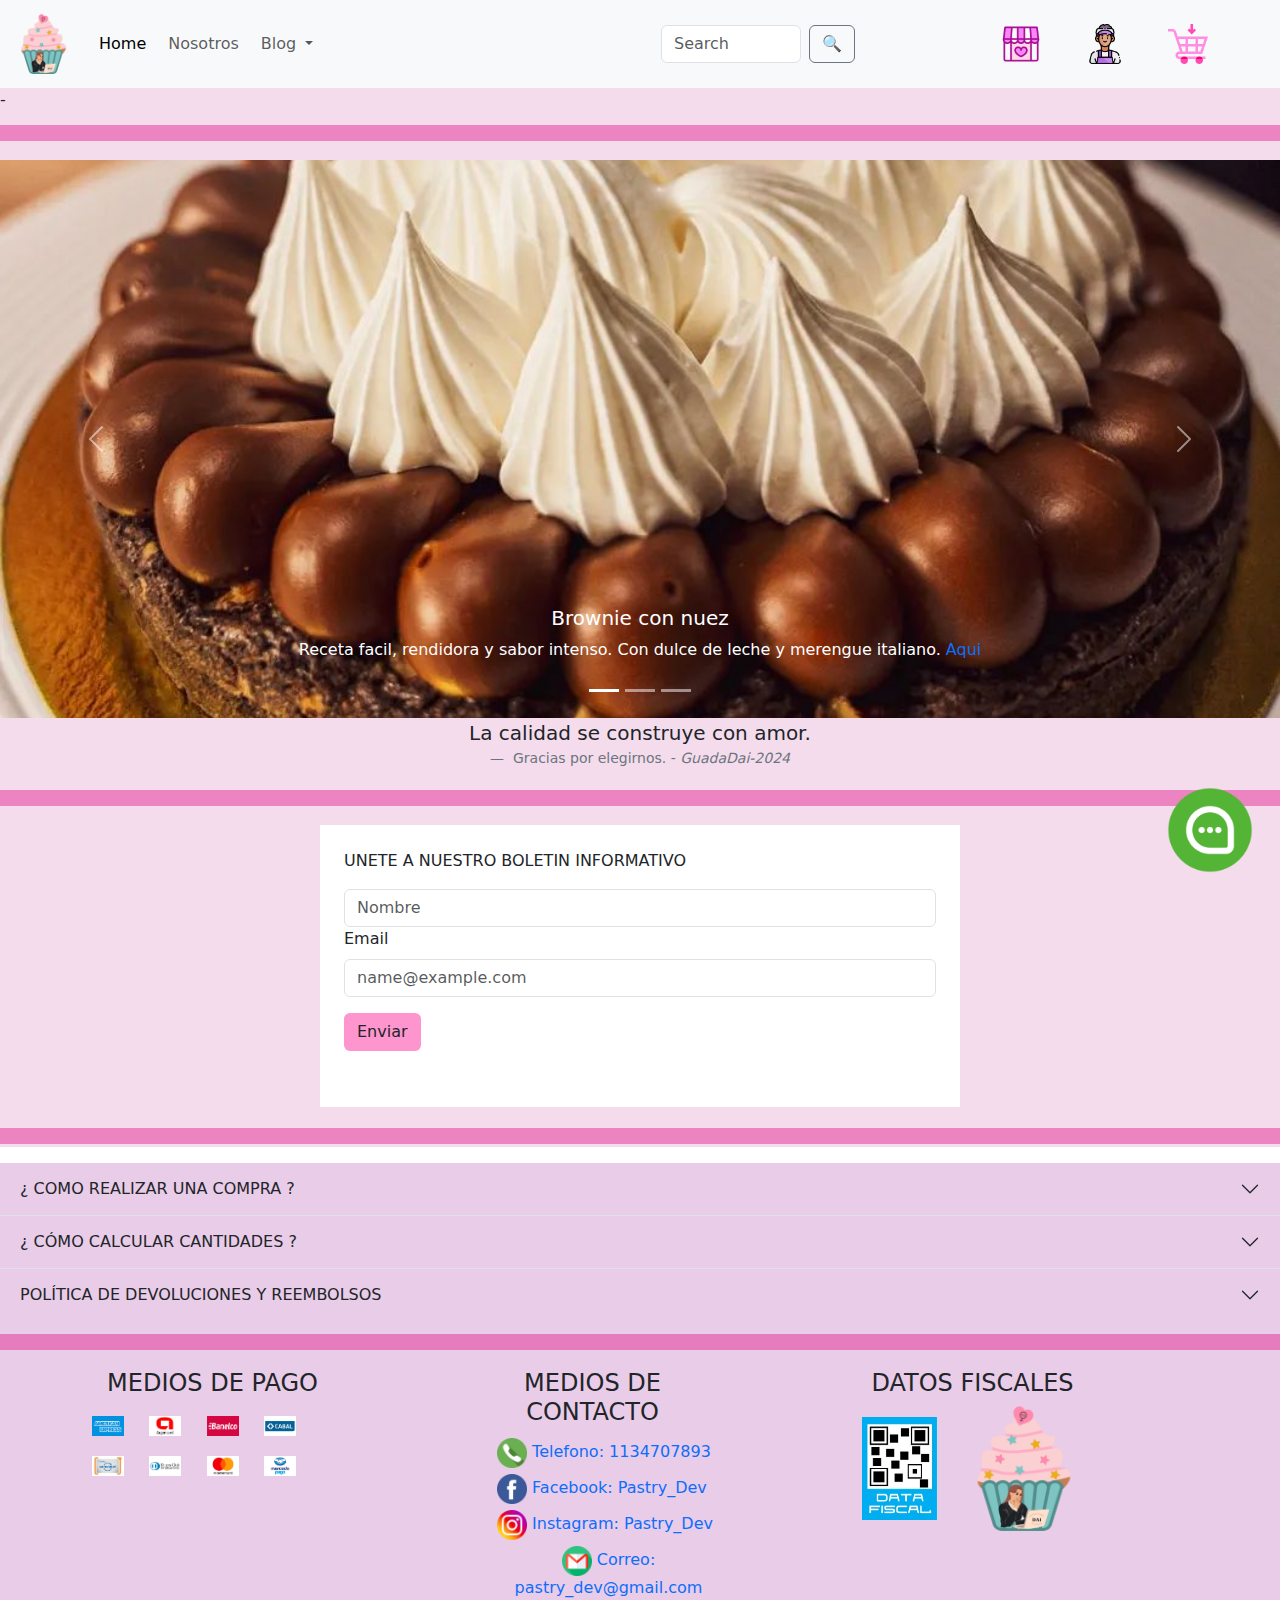
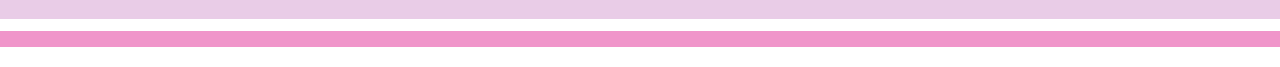
<file: index.html>
<!DOCTYPE html>
<html lang="es">

<head>
  <meta charset="UTF-8">
  <meta name="viewport" content="width=device-width, initial-scale=1.0">
  <link rel="shortcut icon" href="./image/ico.png" type="image/x-icon">
  <link rel="stylesheet" href="/style/index.css">
  <link href="https://cdn.jsdelivr.net/npm/bootstrap@5.3.3/dist/css/bootstrap.min.css" rel="stylesheet"
    integrity="sha384-QWTKZyjpPEjISv5WaRU9OFeRpok6YctnYmDr5pNlyT2bRjXh0JMhjY6hW+ALEwIH" crossorigin="anonymous">
  <title>Pastry-Dev-HOME</title>
</head>

<body>
  <header>
    <nav class="navbar navbar-expand-lg bg-body-tertiary">
      <div class="container-fluid">
        <a class="navbar-brand" href="#"><img src="./image/ico.png" alt="Logo" style="width: 60px;"></a>
        <button class="navbar-toggler" type="button" data-bs-toggle="collapse" data-bs-target="#navbarScroll"
          aria-controls="navbarScroll" aria-expanded="false" aria-label="Toggle navigation">
          <span class="navbar-toggler-icon"></span>
        </button>
        <div class="collapse navbar-collapse" id="navbarScroll">
          <ul class="navbar-nav me-auto my-2 my-lg-0 navbar-nav-scroll" style="--bs-scroll-height: 100px;">
            <li class="nav-item">
              <a class="nav-link active" aria-current="page" href="#">Home</a>
            </li>
            <li class="nav-item">
              <a class="nav-link" href="/html/nosotros.html">Nosotros</a>
            </li>
            <li class="nav-item dropdown">
              <a class="nav-link dropdown-toggle" href="#" role="button" data-bs-toggle="dropdown"
                aria-expanded="false">
                Blog
              </a>
              <ul class="dropdown-menu">
                <li><a class="dropdown-item" href="/html/dulces.html">Recetas Dulces</a></li>
                <li><a class="dropdown-item" href="/html/saladas.html">Recetas Saladas</a></li>
                <li>
                  <hr class="dropdown-divider">
                </li>
                <li><a class="dropdown-item" href="/html/galeria.html">Galeria</a></li>
              </ul>
            </li>

          </ul>
          <form class="d-flex" role="search">
            <input class="form-control me-2 w-50" type="search" placeholder="Search" aria-label="Search">
            <button class="btn btn-outline-secondary" type="submit">🔍</button>
          </form>

          <div class="w-25 d-flex justify-content-evenly align-items-md-center m-3">
            <a href=""><img src="./image/tienda.png" alt="carro" style="width: 40px;"></a>
            <a href=""><img src="./image/tendero.png" alt="carro" style="width: 40px;"></a>
            <a href=""><img src="./image/carro.png" alt="carro" style="width: 40px;"></a>

          </div>

        </div>

      </div>
    </nav>
  </header>

  <main>-
    <div>
      <p class="placeholder-glow pt-2">
        <span class="placeholder col-12" style="background-color: rgb(226, 43, 150);"></span>
      </p>
    </div>

    <div id="carouselExampleCaptions" class="carousel slide">
      <div class="carousel-indicators">
        <button type="button" data-bs-target="#carouselExampleCaptions" data-bs-slide-to="0" class="active"
          aria-current="true" aria-label="Slide 1"></button>
        <button type="button" data-bs-target="#carouselExampleCaptions" data-bs-slide-to="1"
          aria-label="Slide 2"></button>
        <button type="button" data-bs-target="#carouselExampleCaptions" data-bs-slide-to="2"
          aria-label="Slide 3"></button>
      </div>
      <div class="carousel-inner">
        <div class="carousel-item active">
          <img src="./image/brownie.jpeg" class="d-block w-100 img-carrousel" alt="...">
          <div class="carousel-caption d-none d-md-block">
            <h5>Brownie con nuez</h5>
            <p>Receta facil, rendidora y sabor intenso. Con dulce de leche y merengue italiano. <a
                href="/html/dulces.html"> Aqui</a></p>
          </div>
        </div>
        <div class="carousel-item">
          <img src="./image/mzn.jpeg" class="d-block w-100 img-carrousel" alt="...">
          <div class="carousel-caption d-none d-md-block">
            <h5>Tarta de manzana con crumble</h5>
            <p>Con masa sable, relleno de manzanas asadas y crujiente por arriba. <a href="/html/dulces.html">Aqui</a>
            </p>
          </div>
        </div>
        <div class="carousel-item">
          <img src="./image/coockie.jpeg" class="d-block w-100  img-carrousel" alt="...">
          <div class="carousel-caption d-none d-md-block">
            <h5>Cookies</h5>
            <p>Masa muy versatil, con chips de chocolate o cualquier topping a eleccion<a
                href="/html/dulces.html">Aqui</a></p>
          </div>
        </div>
      </div>
      <button class="carousel-control-prev" type="button" data-bs-target="#carouselExampleCaptions"
        data-bs-slide="prev">
        <span class="carousel-control-prev-icon" aria-hidden="true"></span>
        <span class="visually-hidden">Previous</span>
      </button>
      <button class="carousel-control-next" type="button" data-bs-target="#carouselExampleCaptions"
        data-bs-slide="next">
        <span class="carousel-control-next-icon" aria-hidden="true"></span>
        <span class="visually-hidden">Next</span>
      </button>
    </div>

    <div class="container">
      <figure class="text-center">
        <blockquote class="blockquote">
          <p>La calidad se construye con amor.</p>
        </blockquote>
        <figcaption class="blockquote-footer">
          Gracias por elegirnos. - <cite title="Source Title">GuadaDai-2024</cite>
        </figcaption>
      </figure>
    </div>

    <div>
      <p class="placeholder-glow">
        <span class="placeholder col-12" style="background-color: rgb(226, 43, 150);"></span>
      </p>
    </div>

    <div class="container bg-body p-4 mb-2  d-flex flex-column justify-content-center align-content-center  w-50 ">
      <div class="mb-3">
        <p>UNETE A NUESTRO BOLETIN INFORMATIVO</p>

        <div class="col-auto">
          <label for="name" class="visually-hidden">Nombre</label>
          <input type="text" class="form-control" id="name" placeholder="Nombre">
        </div>

        <label for="email" class="form-label">Email</label>
        <input type="email" class="form-control" id="email" placeholder="name@example.com">
      </div>
      <div class="col-auto">
        <button id="boton" type="submit" class="btn mb-3" style="background-color: rgb(255, 149, 206);">Enviar</button>
        <p id="datos"></p>
      </div>
    </div>

    <div>
      <p class="placeholder-glow pt-2">
        <span class="placeholder col-12" style="background-color: rgb(226, 43, 150);"></span>
      </p>
    </div>


  </main>


  <footer>

    <section>
      <div class="accordion accordion-flush " id="accordionFlushExample">
        <div class="accordion-item">
          <h2 class="accordion-header">
            <button class="accordion-button collapsed" type="button" data-bs-toggle="collapse"
              data-bs-target="#flush-collapseOne" aria-expanded="false" aria-controls="flush-collapseOne">
              ¿ COMO REALIZAR UNA COMPRA ?
            </button>
          </h2>
          <div id="flush-collapseOne" class="accordion-collapse collapse" data-bs-parent="#accordionFlushExample">
            <div class="accordion-body">
              Bienvenidos a nuestra web! Cada producto tiene una descripción que además de contarte de qué se trata el
              producto, te indica cuánto rinde el mismo. <br>
              Además, lo más importante, te indica el plazo mínimo de anticipación. Tomamos pedidos con un máximo de 15
              día de anticipación. <br>
              <code>Navegá por toda nuestra web, tenemos muchos productos pensados para vos.</code> <br>
              Una vez que encontras lo que estás buscando o lo que te gustó, chequeá la descripción. (Tené en cuenta los
              tiempos de anticipación o si tiene una indicación adicional). <br>
              Agregá al carrito y elegí el medio de pago que prefieras.
              Recorda completar la fecha en la que vas a retirar el pedido. <br>
              Los pedidos se retiran por nuestro local. <br>
              Apenas termines la compra, envianos un mail en el caso de que tengas que elegir sabores como en el caso de
              las mini tartitas o shots.
            </div>
          </div>
        </div>

        <div class="accordion-item">
          <h2 class="accordion-header">
            <button class="accordion-button collapsed" type="button" data-bs-toggle="collapse"
              data-bs-target="#flush-collapseTwo" aria-expanded="false" aria-controls="flush-collapseTwo">
              ¿ CÓMO CALCULAR CANTIDADES ?
            </button>
          </h2>
          <div id="flush-collapseTwo" class="accordion-collapse collapse" data-bs-parent="#accordionFlushExample">
            <div class="accordion-body">
              🍰Como regla general para un evento siempre recomiendo 2 o 3 unidades/porciones por persona. <br>
              En qué varían las cantidades? <br>
              💫duración del evento: no es lo mismo un evento de 3 horas en donde nos sirven comida de forma muy
              continua
              que un evento de más horas donde tenemos más tiempo para disfrutar de una mesa dulce. <br>

              💫época del año: generalmente en los días calurosos algunas personas tienden a sentirse satisfechas más
              rápidamente. <br>

              💫gustos de los invitados: cuando la mayoría son familias y amigos sabemos sus gustos por lo cual esto nos
              permite calcular mejor las cantidades. <br>

              💫comida previa: para mi esto es súper importante! Si en el evento hubo comida “pesada” y despues helado
              por
              ejemplo, la parte dulce será más limitada. <br>

              💫tamaño de los dulces: con esto me refiero a qué hay diferentes tamaños de productos. Nuestras tartitas
              por
              ejemplo son del tamaño de un alfajor con dos unidades de las mismas está súper bien. <br>
              Otro factor importantísimo es la VISUAL como yo lo llamo. Si por ejemplo son 50 personas, 3 tortas que
              rindan 20 porciones alcanzaría pero me haría ruido visualmente. En este caso aconsejo más cosas chicas
              como
              shots y mini tartitas y acompañar con tortas para hacer la mesa dulce más amena..</div>
          </div>
        </div>

        <div class="accordion-item">
          <h2 class="accordion-header">
            <button class="accordion-button collapsed" type="button" data-bs-toggle="collapse"
              data-bs-target="#flush-collapseThree" aria-expanded="false" aria-controls="flush-collapseThree">
              POLÍTICA DE DEVOLUCIONES Y REEMBOLSOS
          </h2>
          <div id="flush-collapseThree" class="accordion-collapse collapse" data-bs-parent="#accordionFlushExample">
            <div class="accordion-body">
              Cada producto de nuestra web indica el plazo mínimo requerido para hacer el pedido. El plazo máximo para
              realizar un pedido es de 15 dias. <br>
              Si se desea cancelar un pedido, la cancelación deberá realizarse por lo menos 3 días antes de la fecha del
              pedido. De lo contrario no podremos realizar la devolución ya que la pasteleria tiene muchos procesos.
              <br>
              Por favor, si desean cancelar un pedido realizado por la web, comunicarse a nuestro whatsapp con nombre
              del
              pedido y la fecha para la cual era al pedido al fin de agilizar la gestion. <br>
              El pago se devolverá de la misma
              forma que se ha realizado.
            </div>
          </div>
        </div>
      </div>
    </section>

    <div>
      <p class="placeholder-glow pt-2">
        <span class="placeholder col-12" style="background-color: rgb(226, 43, 150);"></span>
      </p>
    </div>


    <section class="container">
      <div class="row">
        <div class="col-12 col-md-3">
          <h4 class="text-center">MEDIOS DE PAGO</h4>
          <img class="col-5" src="./image/amex@2x.png" alt="tarjeta" style="width: 20%; padding: 10px">
          <img class="col-5" src="./image//argencard@2x.png" alt="tarjeta" style="width: 20%; padding: 10px">
          <img class="col-5" src="./image/banelco@2x.png" alt="tarjeta" style="width: 20%; padding: 10px">
          <img class="col-5" src="./image/cabal@2x.png" alt="tarjeta" style="width: 20%; padding: 10px">
          <img class="col-5" src="./image/cencosud@2x.png" alt="tarjeta" style="width: 20%; padding: 10px">
          <img class="col-5" src="./image/diners@2x.png" alt="tarjeta" style="width: 20%; padding: 10px">
          <img class="col-5" src="./image//mastercard@2x.png" alt="tarjeta" style="width: 20%; padding: 10px">
          <img class="col-5" src="./image/mercadopago@2x.png" alt="tarjeta" style="width: 20%; padding: 10px">
        </div>

        <div class="col-1"></div>

        <div class="col-12 col-md-3">
          <h4 class="text-center">MEDIOS DE CONTACTO</h4>
          <ul>
            <li style="text-align: center;"><a target="_blank" href="https://wa.me/1134707893"><img style="width: 30px;"
                  src="./image/telefono (1).png" alt=""> Telefono: 1134707893 </a></li>
            <li style="text-align: center;"><a target="_blank" href="https://facebook.com"><img style="width: 30px;"
                  src="./image/facebook (2).png" alt=""> Facebook: Pastry_Dev </a></li>
            <li style="text-align: center;"><a target="_blank" href="https://instagram.com"><img style="width: 30px;"
                  src="./image/social.png" alt=""> Instagram: Pastry_Dev </a></li>
            <li style="text-align: center;"><a target="_blank" href="https://gmail.com"><img style="width: 30px;"
                  src="./image/gmail.png" alt=""> Correo: pastry_dev@gmail.com </a></li>
          </ul>
        </div>

        <div class="col-1"></div>

        <div class="col-12 col-md-3  ">            
          <h4 class="text-center">DATOS FISCALES</h4>
          <div class="d-flex  justify-content-evenly align-items-center ">
            <img src="./image/DATAWEB.jpg" style="width: 75px;" alt="">
            <a class="navbar-brand" href="#"><img src="./image/ico.png" alt="Logo" style="width: 125px;"></a>
          </div>
        </div>

        <div class="col-1"></div>


      </div>
      </secection>

      <a href="https://wa.me/1134707893" class="whatsapp-btn" target="_blank">
        <img style="width: 100px;" src="./image/globo-de-chat.png" alt="WhatsApp" class="whatsapp-icon">
      </a>

  </footer>
  
  <div>
    <p class="placeholder-glow pt-2">
      <span class="placeholder col-12" style="background-color: rgb(226, 43, 150);"></span>
    </p>
  </div>
  <script src="https://cdn.jsdelivr.net/npm/bootstrap@5.3.3/dist/js/bootstrap.bundle.min.js"
    integrity="sha384-YvpcrYf0tY3lHB60NNkmXc5s9fDVZLESaAA55NDzOxhy9GkcIdslK1eN7N6jIeHz"
    crossorigin="anonymous"></script>
    <script src="/js/index.js"></script>
</body>

</html>
</file>
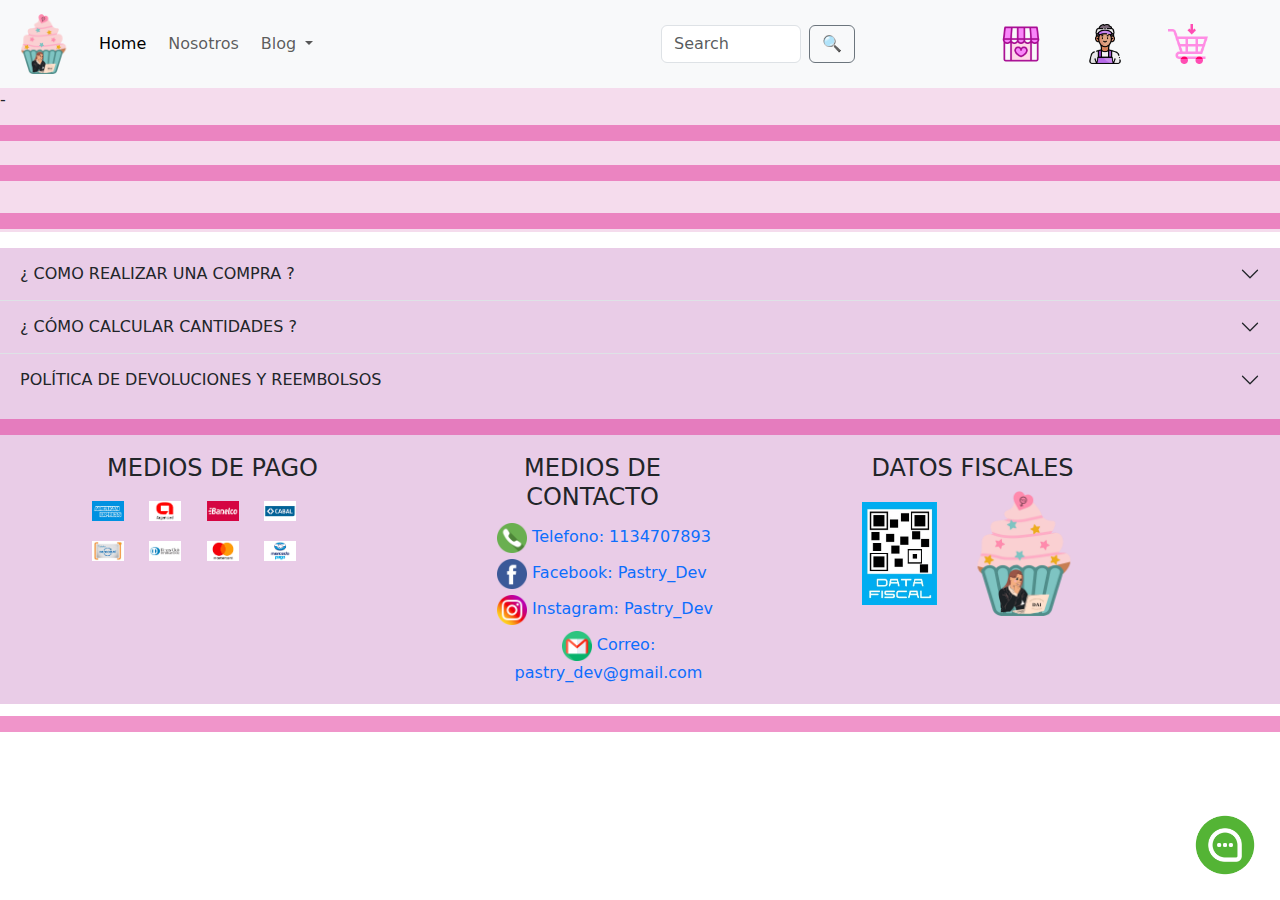
<file: html/dulces.html>
<!DOCTYPE html>
<html lang="es">

<head>
    <meta charset="UTF-8">
    <meta name="viewport" content="width=device-width, initial-scale=1.0">
    <link rel="shortcut icon" href="/image/ico.png" type="image/x-icon">
    <link rel="stylesheet" href="/style/index.css">
    <link href="https://cdn.jsdelivr.net/npm/bootstrap@5.3.3/dist/css/bootstrap.min.css" rel="stylesheet"
        integrity="sha384-QWTKZyjpPEjISv5WaRU9OFeRpok6YctnYmDr5pNlyT2bRjXh0JMhjY6hW+ALEwIH" crossorigin="anonymous">
    <title>Pastry-Dev-NOSOTROS</title>
</head>

<body>
    <header>
        <nav class="navbar navbar-expand-lg bg-body-tertiary">
            <div class="container-fluid">
                <a class="navbar-brand" href="/index.html"><img src="/image/ico.png" alt="Logo"
                        style="width: 60px;"></a>
                <button class="navbar-toggler" type="button" data-bs-toggle="collapse" data-bs-target="#navbarScroll"
                    aria-controls="navbarScroll" aria-expanded="false" aria-label="Toggle navigation">
                    <span class="navbar-toggler-icon"></span>
                </button>
                <div class="collapse navbar-collapse" id="navbarScroll">
                    <ul class="navbar-nav me-auto my-2 my-lg-0 navbar-nav-scroll" style="--bs-scroll-height: 100px;">
                        <li class="nav-item">
                            <a class="nav-link active" aria-current="page" href="/index.html">Home</a>
                        </li>
                        <li class="nav-item">
                            <a class="nav-link" href="/html/nosotros.html">Nosotros</a>
                        </li>
                        <li class="nav-item dropdown">
                            <a class="nav-link dropdown-toggle" href="#" role="button" data-bs-toggle="dropdown"
                                aria-expanded="false">
                                Blog
                            </a>
                            <ul class="dropdown-menu">
                                <li><a class="dropdown-item" href="#l">Recetas Dulces</a></li>
                                <li><a class="dropdown-item" href="/html/saladas.html">Recetas Saladas</a></li>
                                <li>
                                    <hr class="dropdown-divider">
                                </li>
                                <li><a class="dropdown-item" href="/html/galeria.html">Galeria</a></li>
                            </ul>
                        </li>

                    </ul>
                    <form class="d-flex" role="search">
                        <input class="form-control me-2 w-50" type="search" placeholder="Search" aria-label="Search">
                        <button class="btn btn-outline-secondary" type="submit">🔍</button>
                    </form>


                    <div class="w-25 d-flex justify-content-evenly align-items-md-center m-3">
                        <a href=""><img src="/image/tienda.png" alt="carro" style="width: 40px;"></a>
                        <a href=""><img src="/image/tendero.png" alt="carro" style="width: 40px;"></a>
                        <a href=""><img src="/image/carro.png" alt="carro" style="width: 40px;"></a>

                    </div>

                </div>

            </div>
        </nav>
    </header>

    <main>-
        <div> <!-- LINEA -->
            <p class="placeholder-glow pt-2">
                <span class="placeholder col-12" style="background-color: rgb(226, 43, 150);"></span>
            </p>
        </div>


        <div> <!-- LINEA -->
            <p class="placeholder-glow">
                <span class="placeholder col-12" style="background-color: rgb(226, 43, 150);"></span>
            </p>
        </div>

        <div><!-- LINEA -->
            <p class="placeholder-glow pt-2">
                <span class="placeholder col-12" style="background-color: rgb(226, 43, 150);"></span>
            </p>
        </div>


    </main>


    <footer>

        <section>
            <div class="accordion accordion-flush " id="accordionFlushExample">
                <div class="accordion-item">
                    <h2 class="accordion-header">
                        <button class="accordion-button collapsed" type="button" data-bs-toggle="collapse"
                            data-bs-target="#flush-collapseOne" aria-expanded="false" aria-controls="flush-collapseOne">
                            ¿ COMO REALIZAR UNA COMPRA ?
                        </button>
                    </h2>
                    <div id="flush-collapseOne" class="accordion-collapse collapse"
                        data-bs-parent="#accordionFlushExample">
                        <div class="accordion-body">
                            Bienvenidos a nuestra web! Cada producto tiene una descripción que además de contarte de qué
                            se trata el
                            producto, te indica cuánto rinde el mismo. <br>
                            Además, lo más importante, te indica el plazo mínimo de anticipación. Tomamos pedidos con un
                            máximo de 15
                            día de anticipación. <br>
                            <code>Navegá por toda nuestra web, tenemos muchos productos pensados para vos.</code> <br>
                            Una vez que encontras lo que estás buscando o lo que te gustó, chequeá la descripción. (Tené
                            en cuenta los
                            tiempos de anticipación o si tiene una indicación adicional). <br>
                            Agregá al carrito y elegí el medio de pago que prefieras.
                            Recorda completar la fecha en la que vas a retirar el pedido. <br>
                            Los pedidos se retiran por nuestro local. <br>
                            Apenas termines la compra, envianos un mail en el caso de que tengas que elegir sabores como
                            en el caso de
                            las mini tartitas o shots.
                        </div>
                    </div>
                </div>

                <div class="accordion-item">
                    <h2 class="accordion-header">
                        <button class="accordion-button collapsed" type="button" data-bs-toggle="collapse"
                            data-bs-target="#flush-collapseTwo" aria-expanded="false" aria-controls="flush-collapseTwo">
                            ¿ CÓMO CALCULAR CANTIDADES ?
                        </button>
                    </h2>
                    <div id="flush-collapseTwo" class="accordion-collapse collapse"
                        data-bs-parent="#accordionFlushExample">
                        <div class="accordion-body">
                            🍰Como regla general para un evento siempre recomiendo 2 o 3 unidades/porciones por persona.
                            <br>
                            En qué varían las cantidades? <br>
                            💫duración del evento: no es lo mismo un evento de 3 horas en donde nos sirven comida de
                            forma muy
                            continua
                            que un evento de más horas donde tenemos más tiempo para disfrutar de una mesa dulce. <br>

                            💫época del año: generalmente en los días calurosos algunas personas tienden a sentirse
                            satisfechas más
                            rápidamente. <br>

                            💫gustos de los invitados: cuando la mayoría son familias y amigos sabemos sus gustos por lo
                            cual esto nos
                            permite calcular mejor las cantidades. <br>

                            💫comida previa: para mi esto es súper importante! Si en el evento hubo comida “pesada” y
                            despues helado
                            por
                            ejemplo, la parte dulce será más limitada. <br>

                            💫tamaño de los dulces: con esto me refiero a qué hay diferentes tamaños de productos.
                            Nuestras tartitas
                            por
                            ejemplo son del tamaño de un alfajor con dos unidades de las mismas está súper bien. <br>
                            Otro factor importantísimo es la VISUAL como yo lo llamo. Si por ejemplo son 50 personas, 3
                            tortas que
                            rindan 20 porciones alcanzaría pero me haría ruido visualmente. En este caso aconsejo más
                            cosas chicas
                            como
                            shots y mini tartitas y acompañar con tortas para hacer la mesa dulce más amena..</div>
                    </div>
                </div>

                <div class="accordion-item">
                    <h2 class="accordion-header">
                        <button class="accordion-button collapsed" type="button" data-bs-toggle="collapse"
                            data-bs-target="#flush-collapseThree" aria-expanded="false"
                            aria-controls="flush-collapseThree">
                            POLÍTICA DE DEVOLUCIONES Y REEMBOLSOS
                    </h2>
                    <div id="flush-collapseThree" class="accordion-collapse collapse"
                        data-bs-parent="#accordionFlushExample">
                        <div class="accordion-body">
                            Cada producto de nuestra web indica el plazo mínimo requerido para hacer el pedido. El plazo
                            máximo para
                            realizar un pedido es de 15 dias. <br>
                            Si se desea cancelar un pedido, la cancelación deberá realizarse por lo menos 3 días antes
                            de la fecha del
                            pedido. De lo contrario no podremos realizar la devolución ya que la pasteleria tiene muchos
                            procesos.
                            <br>
                            Por favor, si desean cancelar un pedido realizado por la web, comunicarse a nuestro whatsapp
                            con nombre
                            del
                            pedido y la fecha para la cual era al pedido al fin de agilizar la gestion. <br>
                            El pago se devolverá de la misma
                            forma que se ha realizado.
                        </div>
                    </div>
                </div>
            </div>
        </section>

        <div>
            <p class="placeholder-glow pt-2">
                <span class="placeholder col-12" style="background-color: rgb(226, 43, 150);"></span>
            </p>
        </div>


        <section class="container">
            <div class="row">
                <div class="col-12 col-md-3">
                    <h4 class="text-center">MEDIOS DE PAGO</h4>
                    <img class="col-5" src="/image/amex@2x.png" alt="tarjeta" style="width: 20%; padding: 10px">
                    <img class="col-5" src="/image//argencard@2x.png" alt="tarjeta" style="width: 20%; padding: 10px">
                    <img class="col-5" src="/image/banelco@2x.png" alt="tarjeta" style="width: 20%; padding: 10px">
                    <img class="col-5" src="/image/cabal@2x.png" alt="tarjeta" style="width: 20%; padding: 10px">
                    <img class="col-5" src="/image/cencosud@2x.png" alt="tarjeta" style="width: 20%; padding: 10px">
                    <img class="col-5" src="/image/diners@2x.png" alt="tarjeta" style="width: 20%; padding: 10px">
                    <img class="col-5" src="/image//mastercard@2x.png" alt="tarjeta" style="width: 20%; padding: 10px">
                    <img class="col-5" src="/image/mercadopago@2x.png" alt="tarjeta" style="width: 20%; padding: 10px">
                </div>

                <div class="col-1"></div>

                <div class="col-12 col-md-3">
                    <h4 class="text-center">MEDIOS DE CONTACTO</h4>
                    <ul>
                        <li style="text-align: center;"><a target="_blank" href="https://wa.me/1134707893"><img
                                    style="width: 30px;" src="/image/telefono (1).png" alt=""> Telefono: 1134707893 </a>
                        </li>
                        <li style="text-align: center;"><a target="_blank" href="https://facebook.com"><img
                                    style="width: 30px;" src="/image/facebook (2).png" alt=""> Facebook: Pastry_Dev </a>
                        </li>
                        <li style="text-align: center;"><a target="_blank" href="https://instagram.com"><img
                                    style="width: 30px;" src="/image/social.png" alt=""> Instagram: Pastry_Dev </a></li>
                        <li style="text-align: center;"><a target="_blank" href="https://gmail.com"><img
                                    style="width: 30px;" src="/image/gmail.png" alt=""> Correo: pastry_dev@gmail.com
                            </a></li>
                    </ul>
                </div>

                <div class="col-1"></div>

                <div class="col-12 col-md-3  ">
                    <h4 class="text-center">DATOS FISCALES</h4>
                    <div class="d-flex  justify-content-evenly align-items-center ">
                        <img src="/image/DATAWEB.jpg" style="width: 75px;" alt="">
                        <a class="navbar-brand" href="/index.html"><img src="/image/ico.png" alt="Logo" style="width: 125px;"></a>
                    </div>
                </div>

                <div class="col-1"></div>


            </div>
            </secection>

            <a href="https://wa.me/1134707893" class="whatsapp-btn" target="_blank">
                <img src="/image/globo-de-chat.png" alt="WhatsApp" class="whatsapp-icon">
            </a>

    </footer>

    <div> <!-- LINEA -->
        <p class="placeholder-glow pt-2">
            <span class="placeholder col-12" style="background-color: rgb(226, 43, 150);"></span>
        </p>
    </div>

    <script src="https://cdn.jsdelivr.net/npm/bootstrap@5.3.3/dist/js/bootstrap.bundle.min.js"
        integrity="sha384-YvpcrYf0tY3lHB60NNkmXc5s9fDVZLESaAA55NDzOxhy9GkcIdslK1eN7N6jIeHz"
        crossorigin="anonymous"></script>
</body>

</html>
</file>
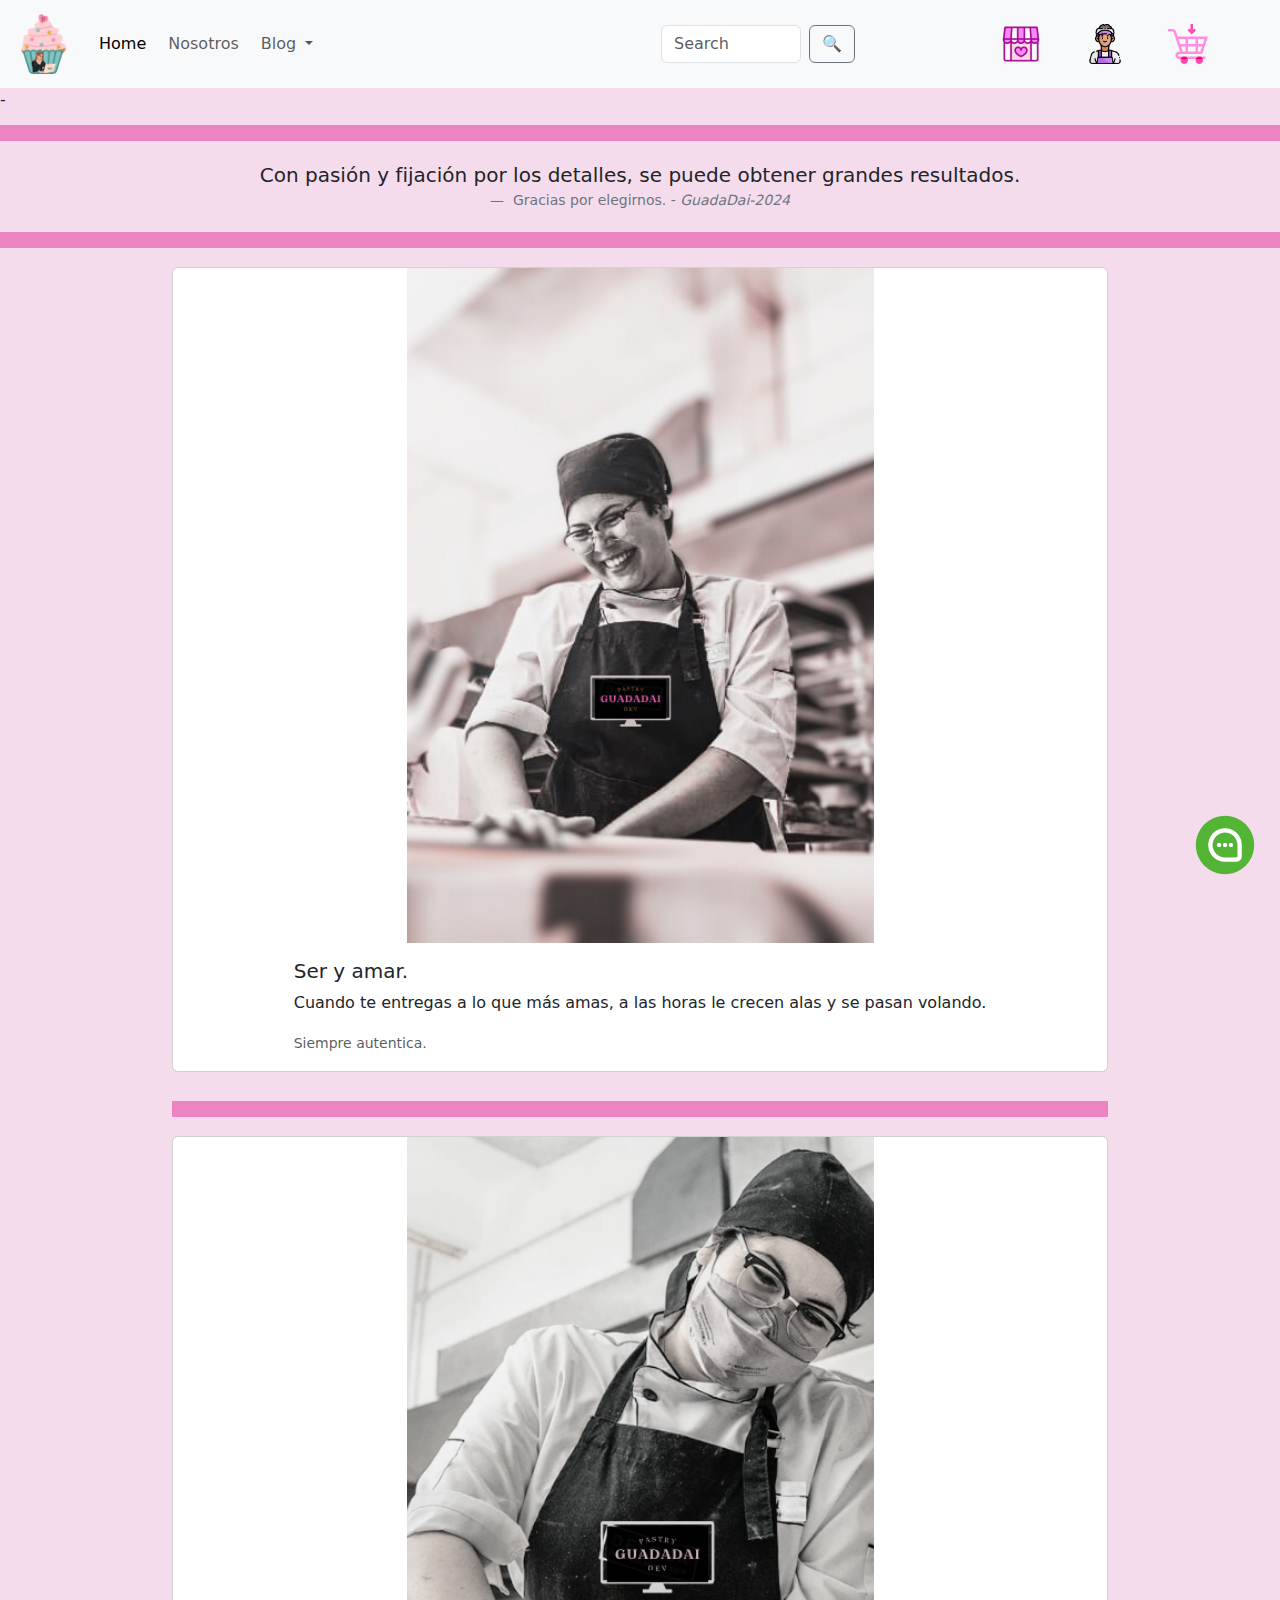
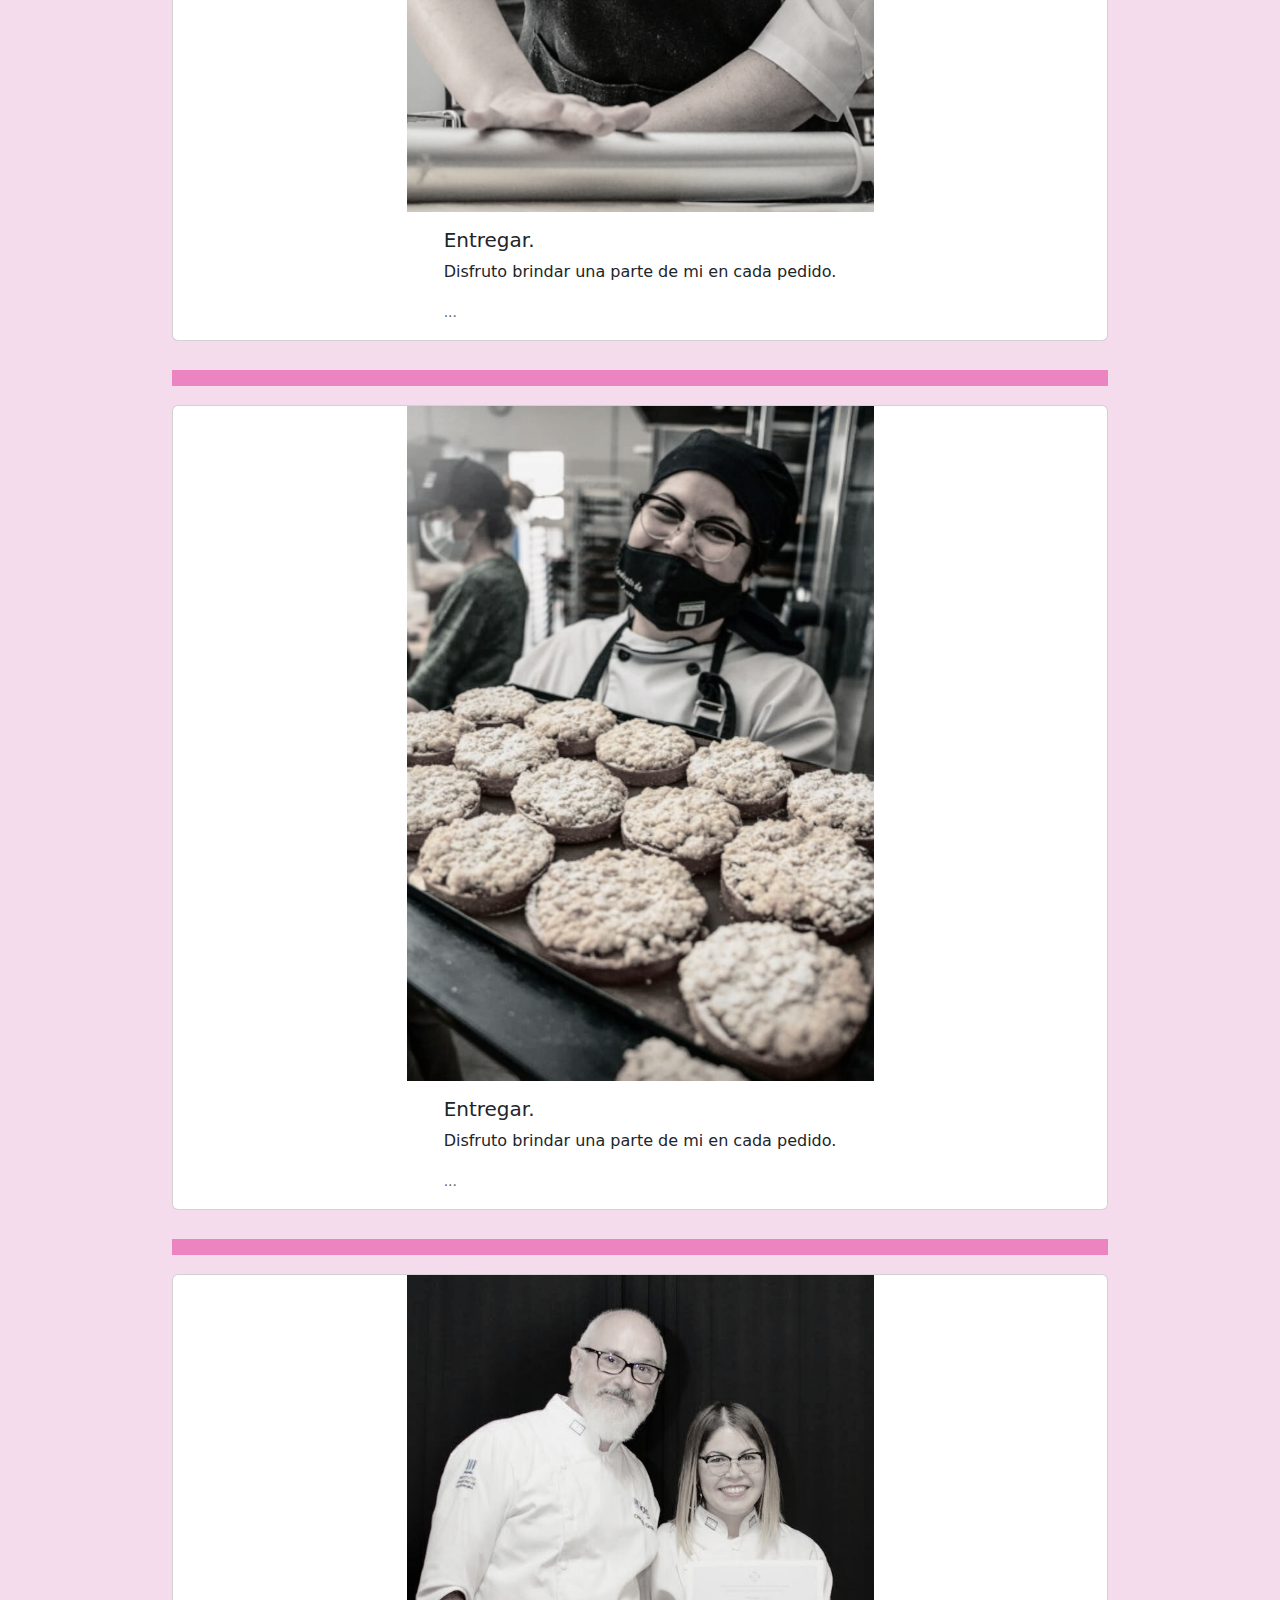
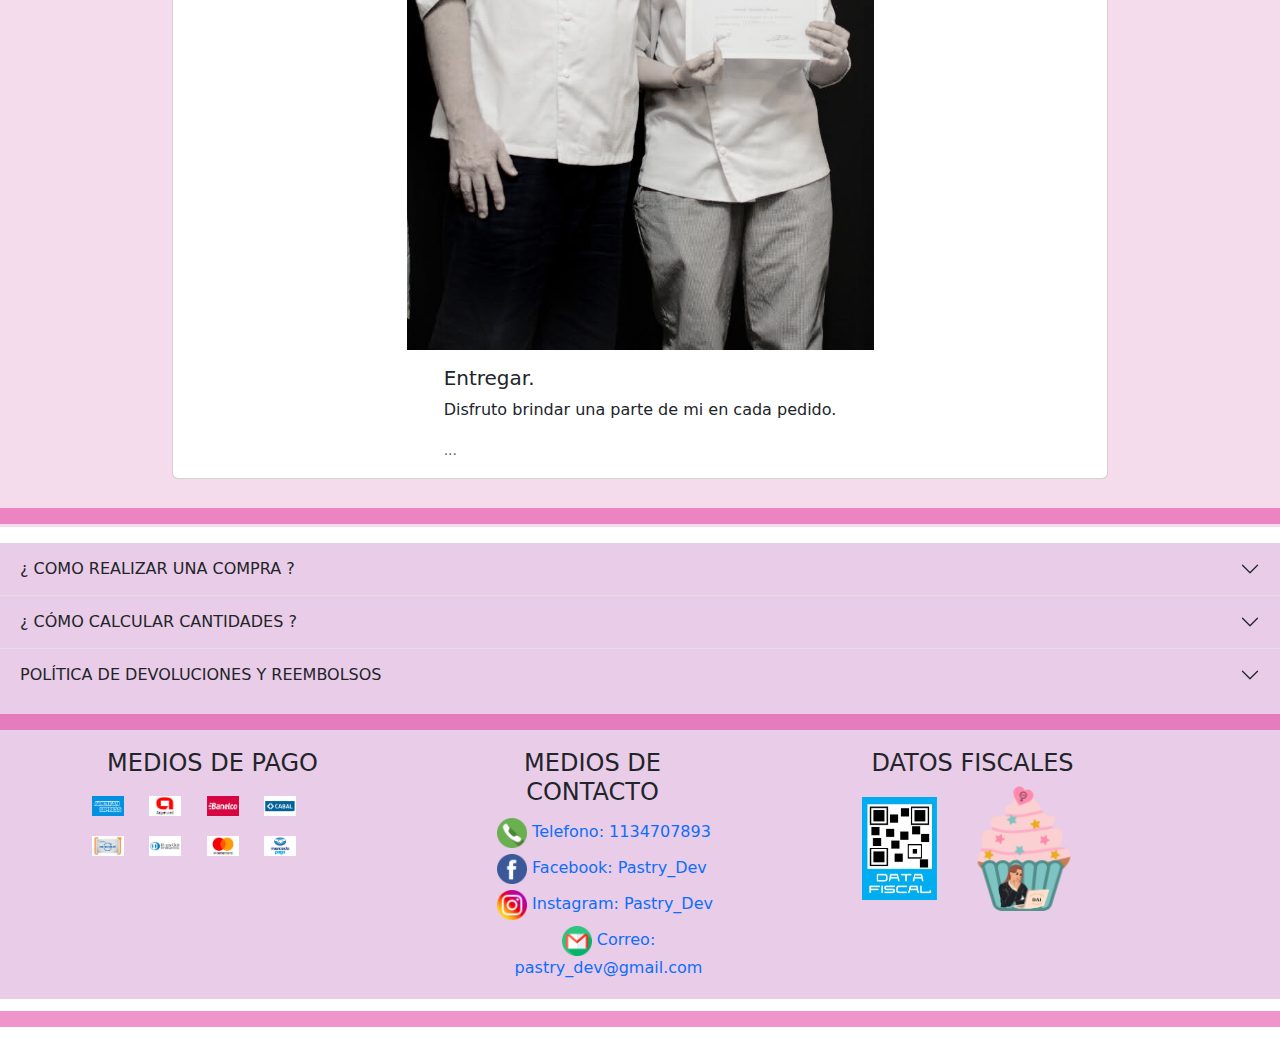
<file: html/nosotros.html>
<!DOCTYPE html>
<html lang="es">

<head>
    <meta charset="UTF-8">
    <meta name="viewport" content="width=device-width, initial-scale=1.0">
    <link rel="shortcut icon" href="/image/ico.png" type="image/x-icon">
    <link rel="stylesheet" href="/style/index.css">
    <link href="https://cdn.jsdelivr.net/npm/bootstrap@5.3.3/dist/css/bootstrap.min.css" rel="stylesheet"
        integrity="sha384-QWTKZyjpPEjISv5WaRU9OFeRpok6YctnYmDr5pNlyT2bRjXh0JMhjY6hW+ALEwIH" crossorigin="anonymous">
    <title>Pastry-Dev-NOSOTROS</title>
</head>

<body>
    <header>
        <nav class="navbar navbar-expand-lg bg-body-tertiary">
            <div class="container-fluid">
                <a class="navbar-brand" href="/index.html"><img src="/image/ico.png" alt="Logo"
                        style="width: 60px;"></a>
                <button class="navbar-toggler" type="button" data-bs-toggle="collapse" data-bs-target="#navbarScroll"
                    aria-controls="navbarScroll" aria-expanded="false" aria-label="Toggle navigation">
                    <span class="navbar-toggler-icon"></span>
                </button>
                <div class="collapse navbar-collapse" id="navbarScroll">
                    <ul class="navbar-nav me-auto my-2 my-lg-0 navbar-nav-scroll" style="--bs-scroll-height: 100px;">
                        <li class="nav-item">
                            <a class="nav-link active" aria-current="page" href="/index.html">Home</a>
                        </li>
                        <li class="nav-item">
                            <a class="nav-link" href="#">Nosotros</a>
                        </li>
                        <li class="nav-item dropdown">
                            <a class="nav-link dropdown-toggle" href="#" role="button" data-bs-toggle="dropdown"
                                aria-expanded="false">
                                Blog
                            </a>
                            <ul class="dropdown-menu">
                                <li><a class="dropdown-item" href="/html/dulces.html">Recetas Dulces</a></li>
                                <li><a class="dropdown-item" href="/html/saladas.html">Recetas Saladas</a></li>
                                <li>
                                    <hr class="dropdown-divider">
                                </li>
                                <li><a class="dropdown-item" href="/html/galeria.html">Galeria</a></li>
                            </ul>
                        </li>

                    </ul>
                    <form class="d-flex" role="search">
                        <input class="form-control me-2 w-50" type="search" placeholder="Search" aria-label="Search">
                        <button class="btn btn-outline-secondary" type="submit">🔍</button>
                    </form>


                    <div class="w-25 d-flex justify-content-evenly align-items-md-center m-3">
                        <a href=""><img src="/image/tienda.png" alt="carro" style="width: 40px;"></a>
                        <a href=""><img src="/image/tendero.png" alt="carro" style="width: 40px;"></a>
                        <a href=""><img src="/image/carro.png" alt="carro" style="width: 40px;"></a>

                    </div>

                </div>

            </div>
        </nav>
    </header>

    <main>-
        <div> <!-- LINEA -->
            <p class="placeholder-glow pt-2">
                <span class="placeholder col-12" style="background-color: rgb(226, 43, 150);"></span>
            </p>
        </div>

        <div class="container">
            <figure class="text-center">
                <blockquote class="blockquote">
                    <p>Con pasión y fijación por los detalles, se puede obtener grandes resultados.</p>
                </blockquote>
                <figcaption class="blockquote-footer">
                    Gracias por elegirnos. - <cite title="Source Title">GuadaDai-2024</cite>
                </figcaption>
            </figure>
        </div>

        <div> <!-- LINEA -->
            <p class="placeholder-glow">
                <span class="placeholder col-12" style="background-color: rgb(226, 43, 150);"></span>
            </p>
        </div>

        <div class="container h-auto w-75 ">
            <div class="card mb-3 align-items-center ">
                <img src="/image/Pastry.png" class="yo" alt="Yo">
                <div class="card-body">
                    <h5 class="card-title">Ser y amar.</h5>
                    <p class="card-text">Cuando te entregas a lo que más amas, a las horas le crecen alas y se pasan
                        volando.</p>
                    <p class="card-text"><small class="text-body-secondary">Siempre autentica.</small></p>
                </div>
            </div>

            <div> <!-- LINEA -->
                <p class="placeholder-glow pt-2">
                    <span class="placeholder col-12" style="background-color: rgb(226, 43, 150);"></span>
                </p>
            </div>

            <div class="card mb-3 align-items-center ">
                <img src="/image/yo2.png" class="yo" alt="Yo">
                <div class="card-body">
                    <h5 class="card-title">Entregar.</h5>
                    <p class="card-text">Disfruto brindar una parte de mi en cada pedido.</p>
                    <p class="card-text"><small class="text-body-secondary">...</small></p>
                </div>
            </div>


            <div> <!-- LINEA -->
                <p class="placeholder-glow pt-2">
                    <span class="placeholder col-12" style="background-color: rgb(226, 43, 150);"></span>
                </p>
            </div>

            <div class="card mb-3 align-items-center ">
                <img src="/image/yop.jpg" class="yo" alt="Yo">
                <div class="card-body">
                    <h5 class="card-title">Entregar.</h5>
                    <p class="card-text">Disfruto brindar una parte de mi en cada pedido.</p>
                    <p class="card-text"><small class="text-body-secondary">...</small></p>
                </div>
            </div>


            <div> <!-- LINEA -->
                <p class="placeholder-glow pt-2">
                    <span class="placeholder col-12" style="background-color: rgb(226, 43, 150);"></span>
                </p>
            </div>

            <div class="card mb-3 align-items-center ">
                <img src="/image/osv.jpg" class="yo" alt="Yo">
                <div class="card-body">
                    <h5 class="card-title">Entregar.</h5>
                    <p class="card-text">Disfruto brindar una parte de mi en cada pedido.</p>
                    <p class="card-text"><small class="text-body-secondary">...</small></p>
                </div>
            </div>

        </div>


        <div><!-- LINEA -->
            <p class="placeholder-glow pt-2">
                <span class="placeholder col-12" style="background-color: rgb(226, 43, 150);"></span>
            </p>
        </div>


    </main>


    <footer>

        <section>
            <div class="accordion accordion-flush " id="accordionFlushExample">
                <div class="accordion-item">
                    <h2 class="accordion-header">
                        <button class="accordion-button collapsed" type="button" data-bs-toggle="collapse"
                            data-bs-target="#flush-collapseOne" aria-expanded="false" aria-controls="flush-collapseOne">
                            ¿ COMO REALIZAR UNA COMPRA ?
                        </button>
                    </h2>
                    <div id="flush-collapseOne" class="accordion-collapse collapse"
                        data-bs-parent="#accordionFlushExample">
                        <div class="accordion-body">
                            Bienvenidos a nuestra web! Cada producto tiene una descripción que además de contarte de qué
                            se trata el
                            producto, te indica cuánto rinde el mismo. <br>
                            Además, lo más importante, te indica el plazo mínimo de anticipación. Tomamos pedidos con un
                            máximo de 15
                            día de anticipación. <br>
                            <code>Navegá por toda nuestra web, tenemos muchos productos pensados para vos.</code> <br>
                            Una vez que encontras lo que estás buscando o lo que te gustó, chequeá la descripción. (Tené
                            en cuenta los
                            tiempos de anticipación o si tiene una indicación adicional). <br>
                            Agregá al carrito y elegí el medio de pago que prefieras.
                            Recorda completar la fecha en la que vas a retirar el pedido. <br>
                            Los pedidos se retiran por nuestro local. <br>
                            Apenas termines la compra, envianos un mail en el caso de que tengas que elegir sabores como
                            en el caso de
                            las mini tartitas o shots.
                        </div>
                    </div>
                </div>

                <div class="accordion-item">
                    <h2 class="accordion-header">
                        <button class="accordion-button collapsed" type="button" data-bs-toggle="collapse"
                            data-bs-target="#flush-collapseTwo" aria-expanded="false" aria-controls="flush-collapseTwo">
                            ¿ CÓMO CALCULAR CANTIDADES ?
                        </button>
                    </h2>
                    <div id="flush-collapseTwo" class="accordion-collapse collapse"
                        data-bs-parent="#accordionFlushExample">
                        <div class="accordion-body">
                            🍰Como regla general para un evento siempre recomiendo 2 o 3 unidades/porciones por persona.
                            <br>
                            En qué varían las cantidades? <br>
                            💫duración del evento: no es lo mismo un evento de 3 horas en donde nos sirven comida de
                            forma muy
                            continua
                            que un evento de más horas donde tenemos más tiempo para disfrutar de una mesa dulce. <br>

                            💫época del año: generalmente en los días calurosos algunas personas tienden a sentirse
                            satisfechas más
                            rápidamente. <br>

                            💫gustos de los invitados: cuando la mayoría son familias y amigos sabemos sus gustos por lo
                            cual esto nos
                            permite calcular mejor las cantidades. <br>

                            💫comida previa: para mi esto es súper importante! Si en el evento hubo comida “pesada” y
                            despues helado
                            por
                            ejemplo, la parte dulce será más limitada. <br>

                            💫tamaño de los dulces: con esto me refiero a qué hay diferentes tamaños de productos.
                            Nuestras tartitas
                            por
                            ejemplo son del tamaño de un alfajor con dos unidades de las mismas está súper bien. <br>
                            Otro factor importantísimo es la VISUAL como yo lo llamo. Si por ejemplo son 50 personas, 3
                            tortas que
                            rindan 20 porciones alcanzaría pero me haría ruido visualmente. En este caso aconsejo más
                            cosas chicas
                            como
                            shots y mini tartitas y acompañar con tortas para hacer la mesa dulce más amena..</div>
                    </div>
                </div>

                <div class="accordion-item">
                    <h2 class="accordion-header">
                        <button class="accordion-button collapsed" type="button" data-bs-toggle="collapse"
                            data-bs-target="#flush-collapseThree" aria-expanded="false"
                            aria-controls="flush-collapseThree">
                            POLÍTICA DE DEVOLUCIONES Y REEMBOLSOS
                    </h2>
                    <div id="flush-collapseThree" class="accordion-collapse collapse"
                        data-bs-parent="#accordionFlushExample">
                        <div class="accordion-body">
                            Cada producto de nuestra web indica el plazo mínimo requerido para hacer el pedido. El plazo
                            máximo para
                            realizar un pedido es de 15 dias. <br>
                            Si se desea cancelar un pedido, la cancelación deberá realizarse por lo menos 3 días antes
                            de la fecha del
                            pedido. De lo contrario no podremos realizar la devolución ya que la pasteleria tiene muchos
                            procesos.
                            <br>
                            Por favor, si desean cancelar un pedido realizado por la web, comunicarse a nuestro whatsapp
                            con nombre
                            del
                            pedido y la fecha para la cual era al pedido al fin de agilizar la gestion. <br>
                            El pago se devolverá de la misma
                            forma que se ha realizado.
                        </div>
                    </div>
                </div>
            </div>
        </section>

        <div>
            <p class="placeholder-glow pt-2">
                <span class="placeholder col-12" style="background-color: rgb(226, 43, 150);"></span>
            </p>
        </div>


        <section class="container">
            <div class="row">
                <div class="col-12 col-md-3">
                    <h4 class="text-center">MEDIOS DE PAGO</h4>
                    <img class="col-5" src="/image/amex@2x.png" alt="tarjeta" style="width: 20%; padding: 10px">
                    <img class="col-5" src="/image//argencard@2x.png" alt="tarjeta" style="width: 20%; padding: 10px">
                    <img class="col-5" src="/image/banelco@2x.png" alt="tarjeta" style="width: 20%; padding: 10px">
                    <img class="col-5" src="/image/cabal@2x.png" alt="tarjeta" style="width: 20%; padding: 10px">
                    <img class="col-5" src="/image/cencosud@2x.png" alt="tarjeta" style="width: 20%; padding: 10px">
                    <img class="col-5" src="/image/diners@2x.png" alt="tarjeta" style="width: 20%; padding: 10px">
                    <img class="col-5" src="/image//mastercard@2x.png" alt="tarjeta" style="width: 20%; padding: 10px">
                    <img class="col-5" src="/image/mercadopago@2x.png" alt="tarjeta" style="width: 20%; padding: 10px">
                </div>

                <div class="col-1"></div>

                <div class="col-12 col-md-3">
                    <h4 class="text-center">MEDIOS DE CONTACTO</h4>
                    <ul>
                        <li style="text-align: center;"><a target="_blank" href="https://wa.me/1134707893"><img
                                    style="width: 30px;" src="/image/telefono (1).png" alt=""> Telefono: 1134707893 </a>
                        </li>
                        <li style="text-align: center;"><a target="_blank" href="https://facebook.com"><img
                                    style="width: 30px;" src="/image/facebook (2).png" alt=""> Facebook: Pastry_Dev </a>
                        </li>
                        <li style="text-align: center;"><a target="_blank" href="https://instagram.com"><img
                                    style="width: 30px;" src="/image/social.png" alt=""> Instagram: Pastry_Dev </a></li>
                        <li style="text-align: center;"><a target="_blank" href="https://gmail.com"><img
                                    style="width: 30px;" src="/image/gmail.png" alt=""> Correo: pastry_dev@gmail.com
                            </a></li>
                    </ul>
                </div>

                <div class="col-1"></div>

                <div class="col-12 col-md-3  ">
                    <h4 class="text-center">DATOS FISCALES</h4>
                    <div class="d-flex  justify-content-evenly align-items-center ">
                        <img src="/image/DATAWEB.jpg" style="width: 75px;" alt="">
                        <a class="navbar-brand" href="/index.html"><img src="/image/ico.png" alt="Logo" style="width: 125px;"></a>
                    </div>
                </div>

                <div class="col-1"></div>


            </div>
            </secection>

            <a href="https://wa.me/1134707893" class="whatsapp-btn" target="_blank">
                <img src="/image/globo-de-chat.png" alt="WhatsApp" class="whatsapp-icon">
            </a>

    </footer>

    <div> <!-- LINEA -->
        <p class="placeholder-glow pt-2">
            <span class="placeholder col-12" style="background-color: rgb(226, 43, 150);"></span>
        </p>
    </div>

    <script src="https://cdn.jsdelivr.net/npm/bootstrap@5.3.3/dist/js/bootstrap.bundle.min.js"
        integrity="sha384-YvpcrYf0tY3lHB60NNkmXc5s9fDVZLESaAA55NDzOxhy9GkcIdslK1eN7N6jIeHz"
        crossorigin="anonymous"></script>
</body>

</html>
</file>
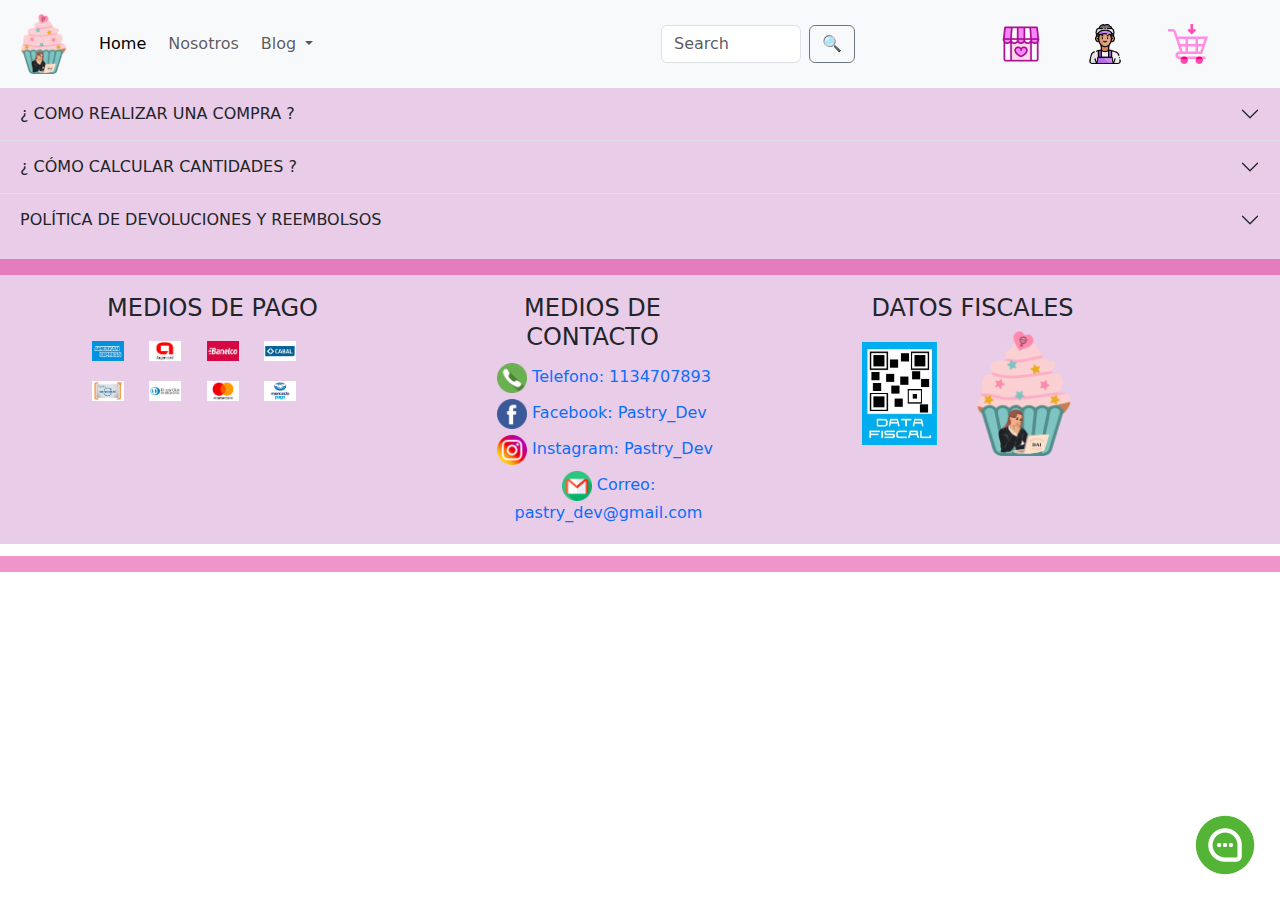
<file: html/saladas.html>
<!DOCTYPE html>
<html lang="es">

<head>
    <meta charset="UTF-8">
    <meta name="viewport" content="width=device-width, initial-scale=1.0">
    <link rel="shortcut icon" href="/image/ico.png" type="image/x-icon">
    <link rel="stylesheet" href="/style/index.css">
    <link href="https://cdn.jsdelivr.net/npm/bootstrap@5.3.3/dist/css/bootstrap.min.css" rel="stylesheet"
        integrity="sha384-QWTKZyjpPEjISv5WaRU9OFeRpok6YctnYmDr5pNlyT2bRjXh0JMhjY6hW+ALEwIH" crossorigin="anonymous">
    <title>Pastry-Dev-Saladas</title>
</head>

<body>
    <header>
        <nav class="navbar navbar-expand-lg bg-body-tertiary">
            <div class="container-fluid">
                <a class="navbar-brand" href="/index.html"><img src="/image/ico.png" alt="Logo"
                        style="width: 60px;"></a>
                <button class="navbar-toggler" type="button" data-bs-toggle="collapse" data-bs-target="#navbarScroll"
                    aria-controls="navbarScroll" aria-expanded="false" aria-label="Toggle navigation">
                    <span class="navbar-toggler-icon"></span>
                </button>
                <div class="collapse navbar-collapse" id="navbarScroll">
                    <ul class="navbar-nav me-auto my-2 my-lg-0 navbar-nav-scroll" style="--bs-scroll-height: 100px;">
                        <li class="nav-item">
                            <a class="nav-link active" aria-current="page" href="/index.html">Home</a>
                        </li>
                        <li class="nav-item">
                            <a class="nav-link" href="/html/nosotros.html">Nosotros</a>
                        </li>
                        <li class="nav-item dropdown">
                            <a class="nav-link dropdown-toggle" href="#" role="button" data-bs-toggle="dropdown"
                                aria-expanded="false">
                                Blog
                            </a>
                            <ul class="dropdown-menu">
                                <li><a class="dropdown-item" href="/html/dulces.html">Recetas Dulces</a></li>
                                <li><a class="dropdown-item" href="#">Recetas Saladas</a></li>
                                <li>
                                    <hr class="dropdown-divider">
                                </li>
                                <li><a class="dropdown-item" href="/html/galeria.html">Galeria</a></li>
                            </ul>
                        </li>

                    </ul>
                    <form class="d-flex" role="search">
                        <input class="form-control me-2 w-50" type="search" placeholder="Search" aria-label="Search">
                        <button class="btn btn-outline-secondary" type="submit">🔍</button>
                    </form>

                    <div class="w-25 d-flex justify-content-evenly align-items-md-center m-3">
                        <a href=""><img src="/image/tienda.png" alt="carro" style="width: 40px;"></a>
                        <a href=""><img src="/image/tendero.png" alt="carro" style="width: 40px;"></a>
                        <a href=""><img src="/image/carro.png" alt="carro" style="width: 40px;"></a>

                    </div>

                </div>

            </div>
        </nav>
    </header>
    <main>

    </main>

    <footer>

        <section>
            <div class="accordion accordion-flush " id="accordionFlushExample">
                <div class="accordion-item">
                    <h2 class="accordion-header">
                        <button class="accordion-button collapsed" type="button" data-bs-toggle="collapse"
                            data-bs-target="#flush-collapseOne" aria-expanded="false" aria-controls="flush-collapseOne">
                            ¿ COMO REALIZAR UNA COMPRA ?
                        </button>
                    </h2>
                    <div id="flush-collapseOne" class="accordion-collapse collapse"
                        data-bs-parent="#accordionFlushExample">
                        <div class="accordion-body">
                            Bienvenidos a nuestra web! Cada producto tiene una descripción que además de contarte de qué
                            se trata el
                            producto, te indica cuánto rinde el mismo. <br>
                            Además, lo más importante, te indica el plazo mínimo de anticipación. Tomamos pedidos con un
                            máximo de 15
                            día de anticipación. <br>
                            <code>Navegá por toda nuestra web, tenemos muchos productos pensados para vos.</code> <br>
                            Una vez que encontras lo que estás buscando o lo que te gustó, chequeá la descripción. (Tené
                            en cuenta los
                            tiempos de anticipación o si tiene una indicación adicional). <br>
                            Agregá al carrito y elegí el medio de pago que prefieras.
                            Recorda completar la fecha en la que vas a retirar el pedido. <br>
                            Los pedidos se retiran por nuestro local. <br>
                            Apenas termines la compra, envianos un mail en el caso de que tengas que elegir sabores como
                            en el caso de
                            las mini tartitas o shots.
                        </div>
                    </div>
                </div>

                <div class="accordion-item">
                    <h2 class="accordion-header">
                        <button class="accordion-button collapsed" type="button" data-bs-toggle="collapse"
                            data-bs-target="#flush-collapseTwo" aria-expanded="false" aria-controls="flush-collapseTwo">
                            ¿ CÓMO CALCULAR CANTIDADES ?
                        </button>
                    </h2>
                    <div id="flush-collapseTwo" class="accordion-collapse collapse"
                        data-bs-parent="#accordionFlushExample">
                        <div class="accordion-body">
                            🍰Como regla general para un evento siempre recomiendo 2 o 3 unidades/porciones por persona.
                            <br>
                            En qué varían las cantidades? <br>
                            💫duración del evento: no es lo mismo un evento de 3 horas en donde nos sirven comida de
                            forma muy
                            continua
                            que un evento de más horas donde tenemos más tiempo para disfrutar de una mesa dulce. <br>

                            💫época del año: generalmente en los días calurosos algunas personas tienden a sentirse
                            satisfechas más
                            rápidamente. <br>

                            💫gustos de los invitados: cuando la mayoría son familias y amigos sabemos sus gustos por lo
                            cual esto nos
                            permite calcular mejor las cantidades. <br>

                            💫comida previa: para mi esto es súper importante! Si en el evento hubo comida “pesada” y
                            despues helado
                            por
                            ejemplo, la parte dulce será más limitada. <br>

                            💫tamaño de los dulces: con esto me refiero a qué hay diferentes tamaños de productos.
                            Nuestras tartitas
                            por
                            ejemplo son del tamaño de un alfajor con dos unidades de las mismas está súper bien. <br>
                            Otro factor importantísimo es la VISUAL como yo lo llamo. Si por ejemplo son 50 personas, 3
                            tortas que
                            rindan 20 porciones alcanzaría pero me haría ruido visualmente. En este caso aconsejo más
                            cosas chicas
                            como
                            shots y mini tartitas y acompañar con tortas para hacer la mesa dulce más amena..</div>
                    </div>
                </div>

                <div class="accordion-item">
                    <h2 class="accordion-header">
                        <button class="accordion-button collapsed" type="button" data-bs-toggle="collapse"
                            data-bs-target="#flush-collapseThree" aria-expanded="false"
                            aria-controls="flush-collapseThree">
                            POLÍTICA DE DEVOLUCIONES Y REEMBOLSOS
                    </h2>
                    <div id="flush-collapseThree" class="accordion-collapse collapse"
                        data-bs-parent="#accordionFlushExample">
                        <div class="accordion-body">
                            Cada producto de nuestra web indica el plazo mínimo requerido para hacer el pedido. El plazo
                            máximo para
                            realizar un pedido es de 15 dias. <br>
                            Si se desea cancelar un pedido, la cancelación deberá realizarse por lo menos 3 días antes
                            de la fecha del
                            pedido. De lo contrario no podremos realizar la devolución ya que la pasteleria tiene muchos
                            procesos.
                            <br>
                            Por favor, si desean cancelar un pedido realizado por la web, comunicarse a nuestro whatsapp
                            con nombre
                            del
                            pedido y la fecha para la cual era al pedido al fin de agilizar la gestion. <br>
                            El pago se devolverá de la misma
                            forma que se ha realizado.
                        </div>
                    </div>
                </div>
            </div>
        </section>

        <div>
            <p class="placeholder-glow pt-2">
                <span class="placeholder col-12" style="background-color: rgb(226, 43, 150);"></span>
            </p>
        </div>


        <section class="container">
            <div class="row">
                <div class="col-12 col-md-3">
                    <h4 class="text-center">MEDIOS DE PAGO</h4>
                    <img class="col-5" src="/image/amex@2x.png" alt="tarjeta" style="width: 20%; padding: 10px">
                    <img class="col-5" src="/image//argencard@2x.png" alt="tarjeta" style="width: 20%; padding: 10px">
                    <img class="col-5" src="/image/banelco@2x.png" alt="tarjeta" style="width: 20%; padding: 10px">
                    <img class="col-5" src="/image/cabal@2x.png" alt="tarjeta" style="width: 20%; padding: 10px">
                    <img class="col-5" src="/image/cencosud@2x.png" alt="tarjeta" style="width: 20%; padding: 10px">
                    <img class="col-5" src="/image/diners@2x.png" alt="tarjeta" style="width: 20%; padding: 10px">
                    <img class="col-5" src="/image//mastercard@2x.png" alt="tarjeta" style="width: 20%; padding: 10px">
                    <img class="col-5" src="/image/mercadopago@2x.png" alt="tarjeta" style="width: 20%; padding: 10px">
                </div>

                <div class="col-1"></div>

                <div class="col-12 col-md-3">
                    <h4 class="text-center">MEDIOS DE CONTACTO</h4>
                    <ul>
                        <li style="text-align: center;"><a target="_blank" href="https://wa.me/1134707893"><img
                                    style="width: 30px;" src="/image/telefono (1).png" alt=""> Telefono: 1134707893 </a>
                        </li>
                        <li style="text-align: center;"><a target="_blank" href="https://facebook.com"><img
                                    style="width: 30px;" src="/image/facebook (2).png" alt=""> Facebook: Pastry_Dev </a>
                        </li>
                        <li style="text-align: center;"><a target="_blank" href="https://instagram.com"><img
                                    style="width: 30px;" src="/image/social.png" alt=""> Instagram: Pastry_Dev </a></li>
                        <li style="text-align: center;"><a target="_blank" href="https://gmail.com"><img
                                    style="width: 30px;" src="/image/gmail.png" alt=""> Correo: pastry_dev@gmail.com
                            </a></li>
                    </ul>
                </div>

                <div class="col-1"></div>

                <div class="col-12 col-md-3  ">
                    <h4 class="text-center">DATOS FISCALES</h4>
                    <div class="d-flex  justify-content-evenly align-items-center ">
                        <img src="/image/DATAWEB.jpg" style="width: 75px;" alt="">
                        <a class="navbar-brand" href="/index.html"><img src="/image/ico.png" alt="Logo" style="width: 125px;"></a>
                    </div>
                </div>

                <div class="col-1"></div>


            </div>
            </secection>

            <a href="https://wa.me/1134707893" class="whatsapp-btn" target="_blank">
                <img src="/image/globo-de-chat.png" alt="WhatsApp" class="whatsapp-icon">
            </a>

    </footer>

    <div>
        <p class="placeholder-glow pt-2">
            <span class="placeholder col-12" style="background-color: rgb(226, 43, 150);"></span>
        </p>
    </div>
    <script src="https://cdn.jsdelivr.net/npm/bootstrap@5.3.3/dist/js/bootstrap.bundle.min.js"
        integrity="sha384-YvpcrYf0tY3lHB60NNkmXc5s9fDVZLESaAA55NDzOxhy9GkcIdslK1eN7N6jIeHz"
        crossorigin="anonymous"></script>
</body>

</html>
</file>
<file: style/index.css>
body {
    font: 1em sans-serif;
    box-sizing: border-box;
    margin: 0;
}

main {
    width: 100%;
    height: 100%;
    background-color: rgb(245, 220, 237);

}

.img-carrousel {
    height: 62vh !important;
    object-fit: cover;
}

.accordion-button {
    background-color: rgb(233, 204, 231) !important;

}

footer {
    background-color: rgb(233, 204, 231) !important;
}

ul {
    display: flex;
    flex-direction: column;
    align-items: start;
}

li {
    list-style-type: none;
    padding: 3px;
    font-size: 16px; 
    font-weight: lighter;
}
a{
    text-decoration: none !important;
}

/* Nosotros */
.yo{
    width: 50%;
    height: 75vh !important;
    object-fit: cover;
}
.whatsapp-btn {
    position: fixed;
    bottom: 20px;
    right: 20px;
    z-index: 1000; 
  }
  
  .whatsapp-icon {
    width: 70px; 
  }
</file>
